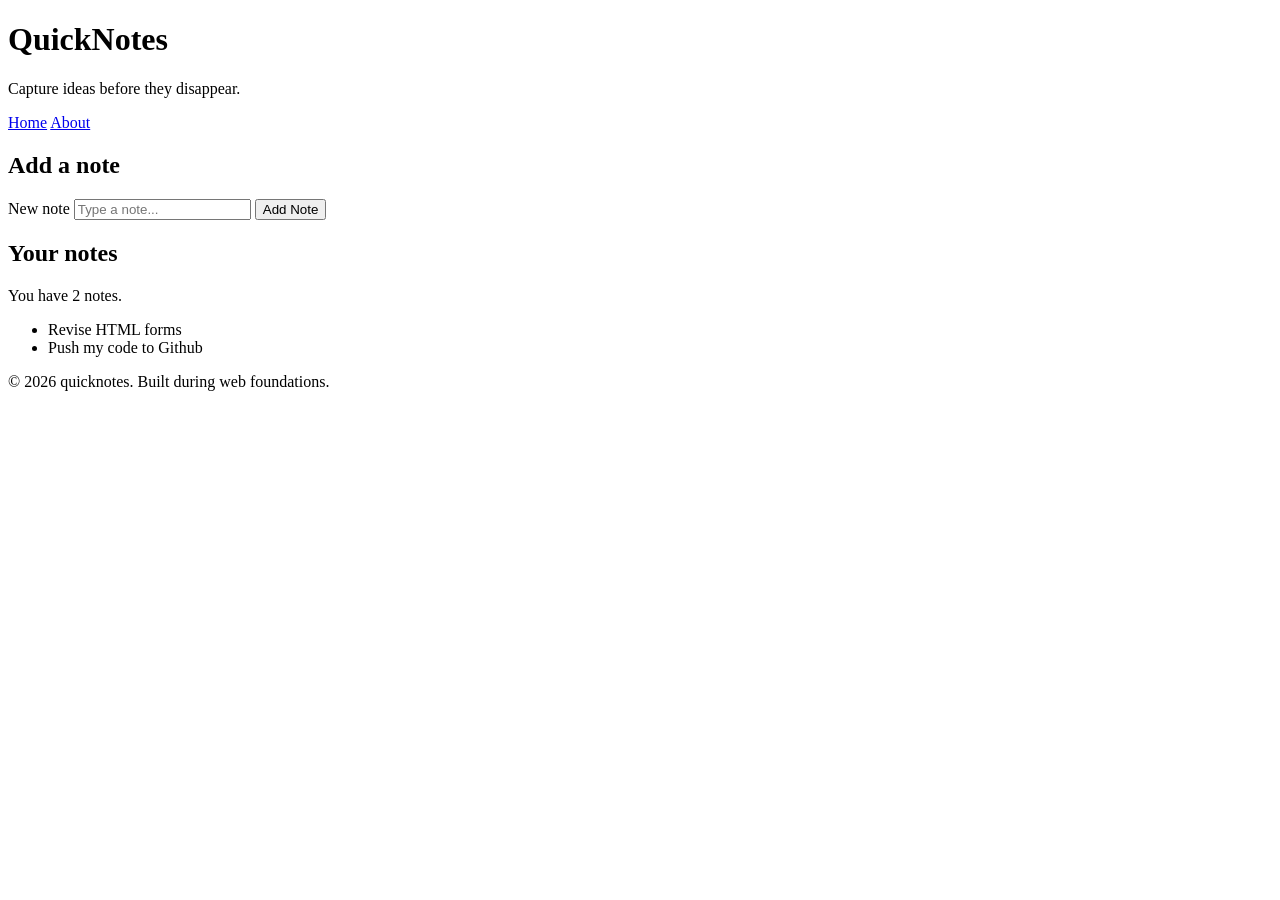
<file: day 1/index.html>
<!DOCTYPE html>
<html lang ="en">
    <head>
        <meta charset ="UTF-8">
        <meta name="viewport" content="width=device-width,initial-scale=1.0">
        <title>QuickNotes</title>
    </head>
    <body>
        <header>
            <h1>QuickNotes</h1>
            <p>Capture ideas before they disappear.</p>

            <nav>
                <a href="index.html">Home</a>
                <a href="about.html">About</a>
            </nav>
        </header>

        <main>
            <section>
                <h2>Add a note</h2>
                <form id="note-form">
                    <label for="note-input">New note</label>
                    <input type="text" id="note-input" placeholder="Type a note...">
                    <button type="submit">Add Note</button>
                </form>
            </section>

            <section>
                <h2>Your notes</h2>
                <p id="note-count">You have 2 notes.</p>
                <ul id="notes-lists">
                    <li>Revise HTML forms</li>
                    <li>Push my code to Github</li>
                </ul>
            </section>
        </main>

        <footer>
            <p>&copy; 2026 quicknotes. Built during web foundations.</p>
        </footer>
    </body>
</html>
</file>
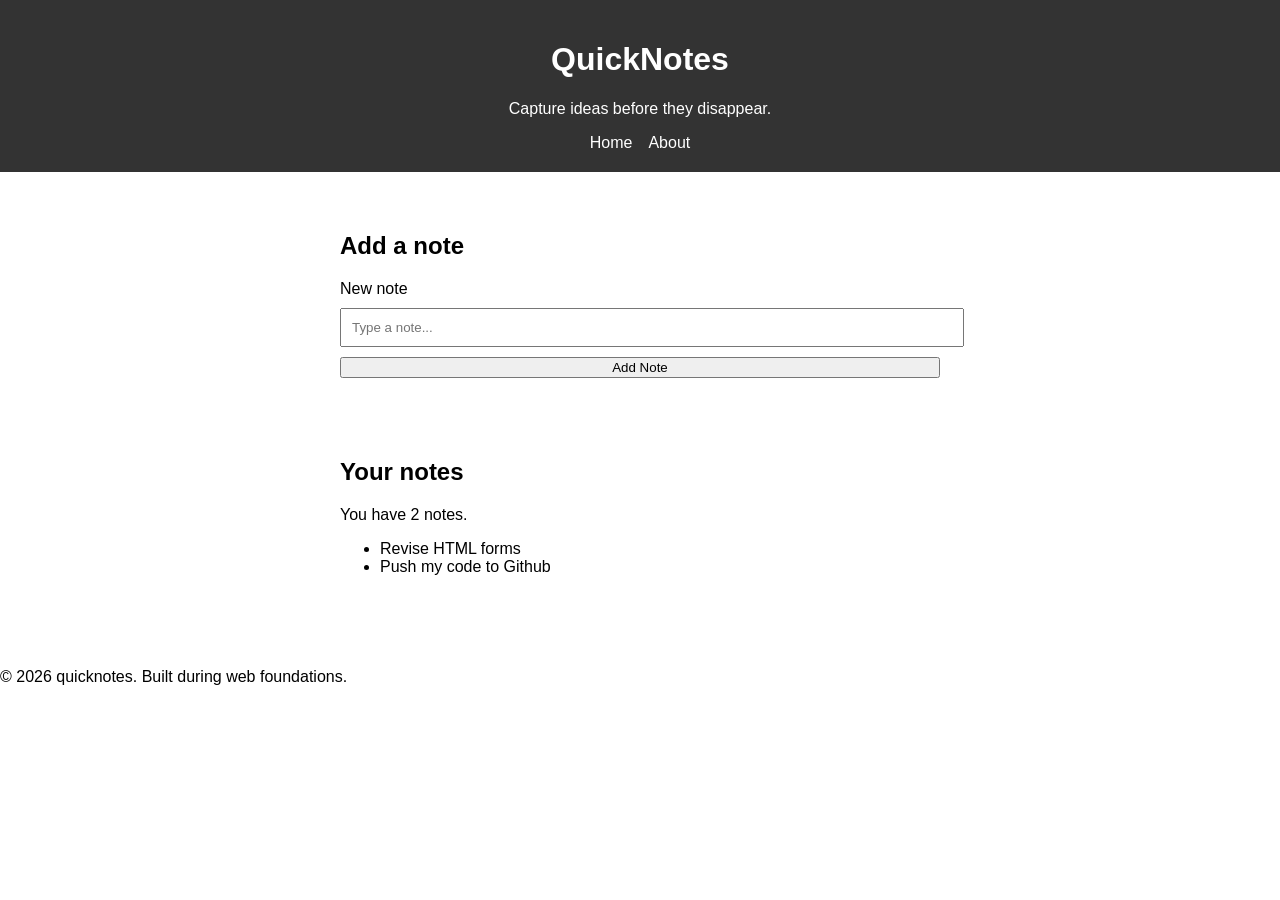
<file: day2/index.html>
<!DOCTYPE html>
<html lang ="en">
    <head>
        <meta charset ="UTF-8">
        <meta name="viewport" content="width=device-width,initial-scale=1.0">
        <title>QuickNotes</title>
        <link rel="stylesheet" href="style.css" />
    </head>
    <body>
        <header>
            <h1>QuickNotes</h1>
            <p>Capture ideas before they disappear.</p>

            <nav>
                <a href="index.html">Home</a>
                <a href="about.html">About</a>
            </nav>
        </header>

        <main>
            <section>
                <h2>Add a note</h2>
                <form id="note-form">
                    <label for="note-input">New note</label>
                    <input type="text" id="note-input" placeholder="Type a note...">
                    <button type="submit">Add Note</button>
                </form>
            </section>

            <section>
                <h2>Your notes</h2>
                <p id="note-count">You have 2 notes.</p>
                <ul id="notes-lists">
                    <li>Revise HTML forms</li>
                    <li>Push my code to Github</li>
                </ul>
            </section>
        </main>

        <footer>
            <p>&copy; 2026 quicknotes. Built during web foundations.</p>
        </footer>
    </body>
</html>
</file>
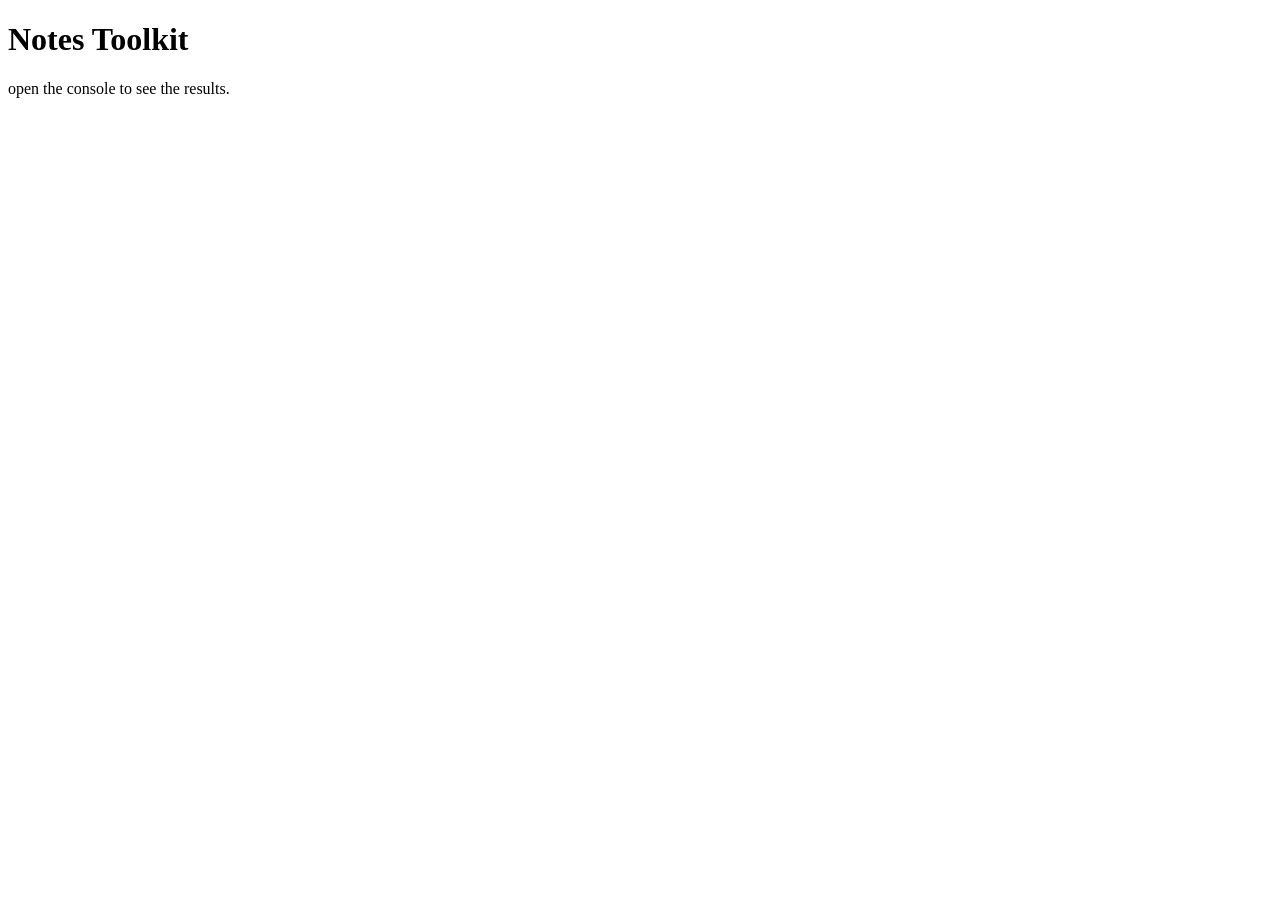
<file: day3/index.html>
<!DOCTYPE html>
<html lang="en">
<head>
    <meta charset="UTF-8">
    <meta name="viewport" content="width=device-width, initial-scale=1.0">
    <title>Notes Toolkit</title>
    <script src="script.js" defer></script>
</head>
<body>
    <h1>Notes Toolkit</h1>
    <p>open the console to see the results.</p>
    
</body>
</html>
</file>
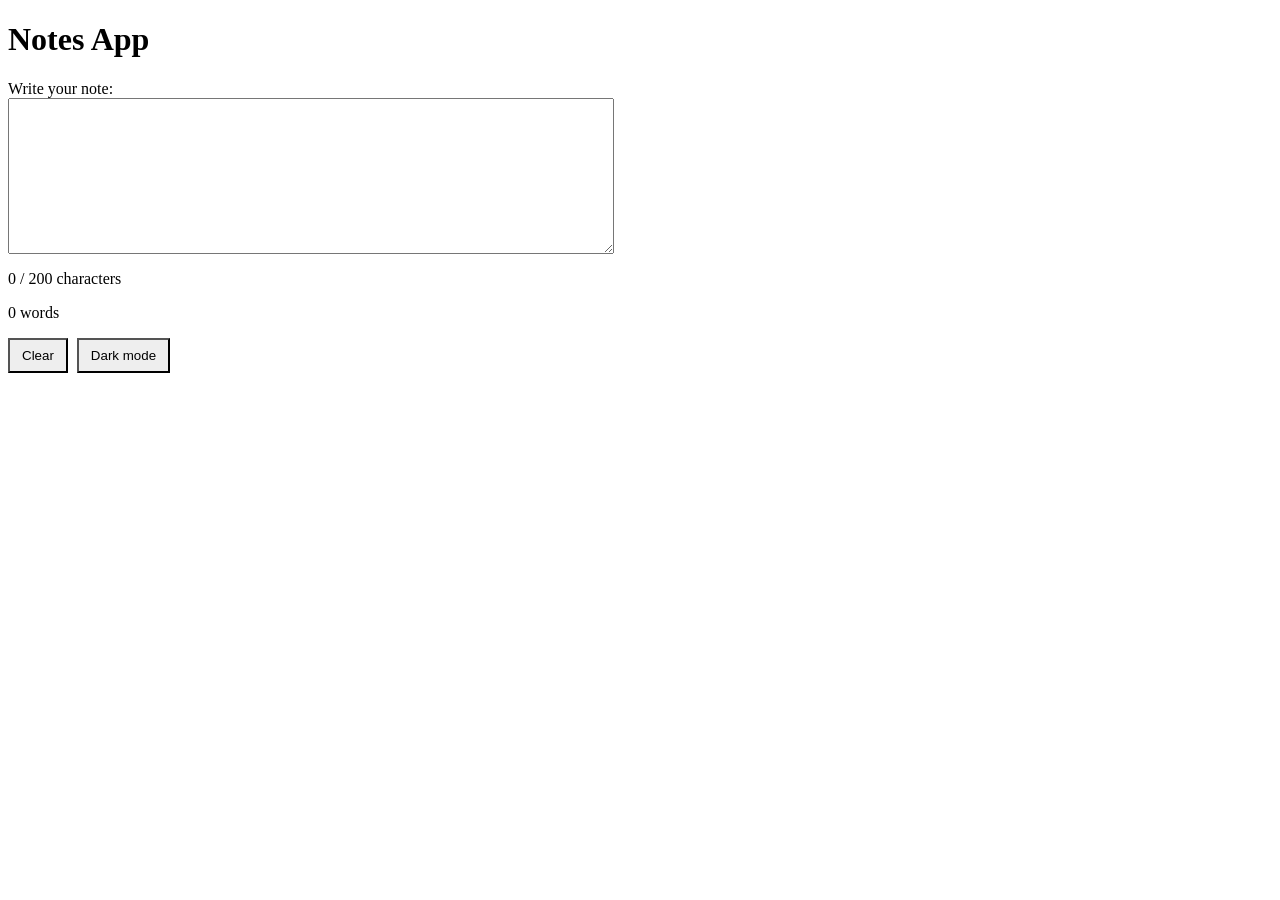
<file: day4/index.html>
<!DOCTYPE html>
<html lang="en">
<head>
    <meta charset="UTF-8">
    <meta name="viewport" content="width=device-width, initial-scale=1.0">
    <title>Notes App</title>
    <link rel="stylesheet" href="style.css">
    <script src="script.js" defer></script>
</head>
<body>
    <h1>Notes App</h1>

    <label for="note-text">Write your note:</label>
    <textarea id="note-text"></textarea>

    <p id="char-count">0 / 200 characters</p>
    <p id="word-count">0 words</p>

    <button id="clear-btn">Clear</button>
    <button id="theme-toggle">Dark mode</button>
</body>
</html>
</file>
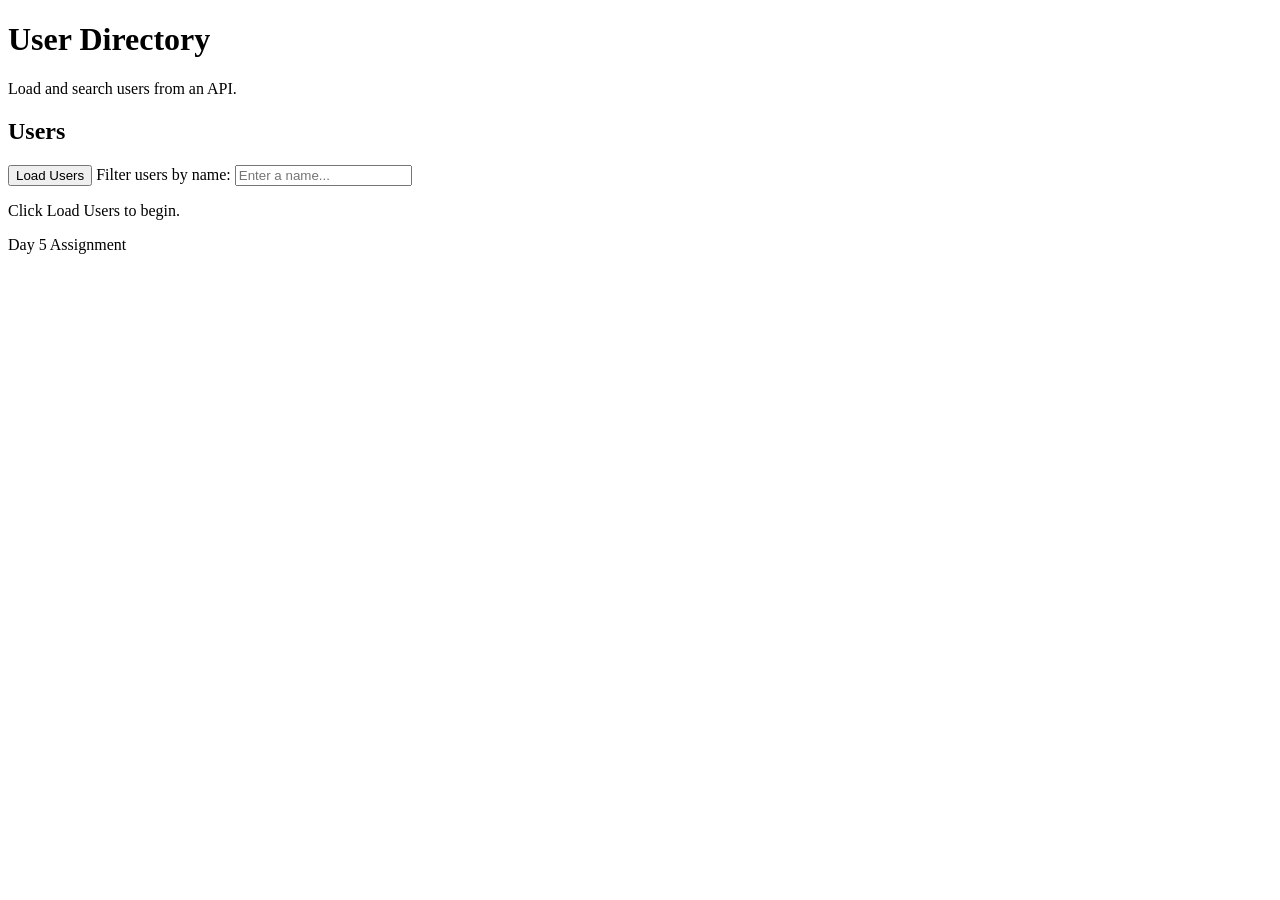
<file: day5/index.html>
<!DOCTYPE html>
<html lang="en">
<head>
    <meta charset="UTF-8">
    <meta name="viewport" content="width=device-width, initial-scale=1.0">
    <title>Day 5 - User Directory</title>

    <script src="users.js" defer></script>
</head>
<body>
    <header>
        <h1>User Directory</h1>
        <p>Load and search users from an API.</p>
    </header>

    <main>
        <section>
            <h2>Users</h2>

            <button id="load-users" type="button">Load Users</button>

            <label for="filter-input">Filter users by name:</label>
            <input
                id="filter-input"
                type="text"
                placeholder="Enter a name..."
            >

            <p id="status">Click Load Users to begin.</p>

            <ul id="users-list"></ul>
        </section>
    </main>

    <footer>
        <p>Day 5 Assignment</p>
    </footer>
</body>
</html>
</file>
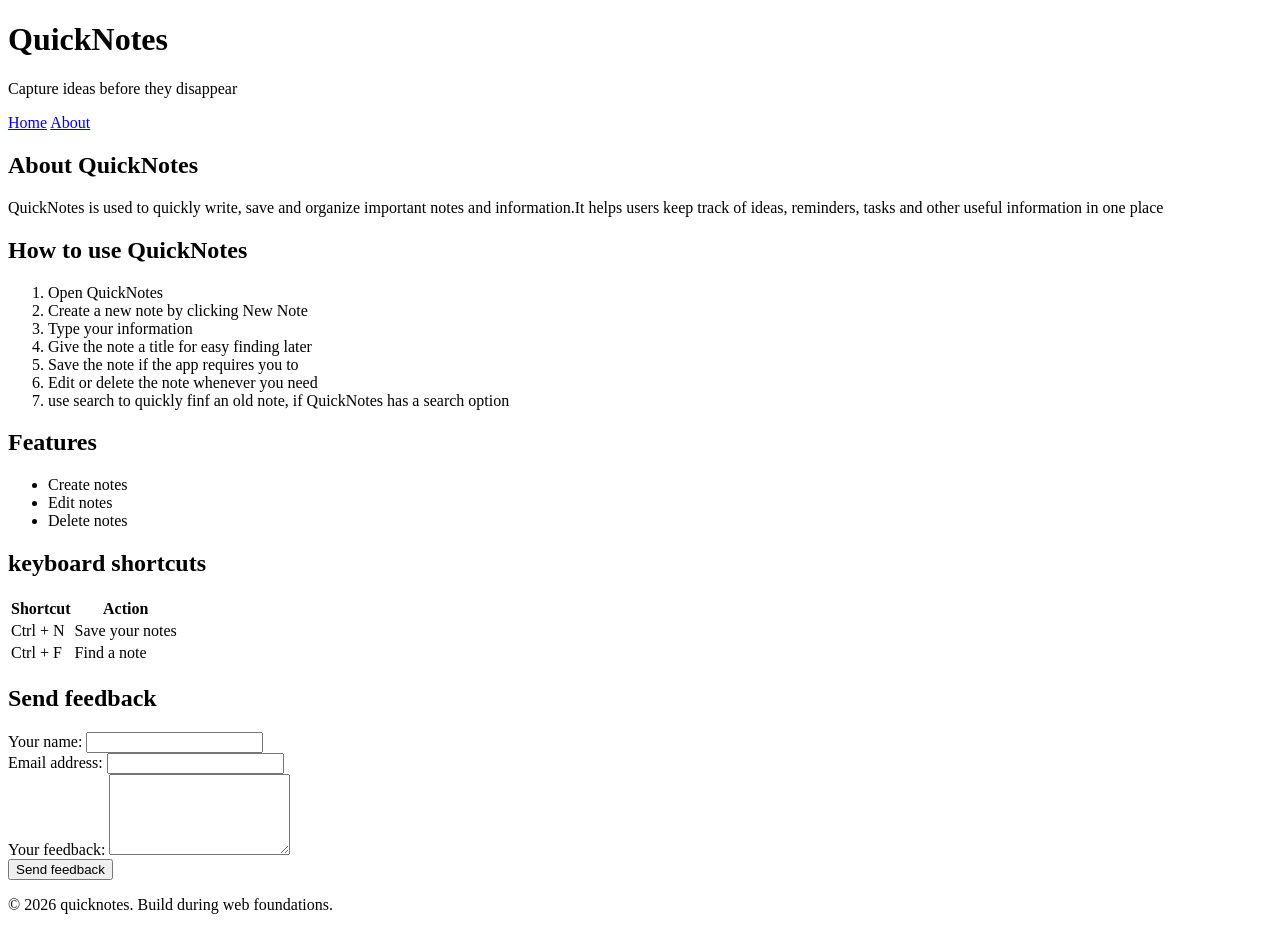
<file: day 1/about.html>
<!DOCTYPE html>
<html lang ="en">
    <head>
        <meta charset="UTF-8">
        <meta name="viewport" content="width=device-width,initial-scale=1.0">
        <title>QuickNotes</title>
    </head>
    <body>
        <header>
            <h1>QuickNotes</h1>
            <p>Capture ideas before they disappear</p>

            <nav>
                <a href="index.html">Home</a>
                <a href="about.html">About</a>
            </nav>
        </header>

        <main>
            <h2>About QuickNotes</h2>
            <p>QuickNotes is used to quickly write, save and organize important notes and information.It helps users keep track of ideas, reminders, tasks and other useful information in one place</p>

            <section>
                <h2>How to use QuickNotes</h2>
                <ol>
                    <li>Open QuickNotes</li>
                    <li>Create a new note by clicking New Note</li>
                    <li>Type your information</li>
                    <li>Give the note a title for easy finding later</li>
                    <li>Save the note if the app requires you to</li>
                    <li>Edit or delete the note whenever you need</li>
                    <li>use search to quickly finf an old note, if QuickNotes has a search option</li>
                </ol>
            </section>

            <section>
                <h2>Features</h2>
                <ul>
                    <li>Create notes</li>
                    <li>Edit notes</li>
                    <li>Delete notes</li>
                </ul>
            </section>

            <section>
                <h2>keyboard shortcuts</h2>

                <table>
                    <thead>
                        <tr>
                            <th>Shortcut</th>
                            <th>Action</th>
                        </tr>
                    </thead>
                    <tbody>
                      <tr>
                        <td>Ctrl + N</td>
                        <td>Save your notes</td>
                      </tr>
                      <tr>
                        <td>Ctrl + F</td>
                        <td>Find a note</td>
                      </tr>
                    </tbody>
                </table>
            </section>

            <section>
                <h2>Send feedback</h2>

                <form>
                    <div>
                        <label for="name">Your name:</label>
                        <input type="text" id="name" name="name" required>
                    </div>

                    <div>
                        <label for="email">Email address:</label>
                        <input type="email" id="email" name="email" required>
                    </div>

                    <div>
                        <label for="message">Your feedback:</label>
                        <textarea id="message" name="message" rows="5" required></textarea>
                    </div>

                    <button type="submit">Send feedback</button>
                </form>
            </section>
        </main>

        <footer>
            <p>&copy; 2026 quicknotes. Build during web foundations.</p>
        </footer>
    </body>
</html>
</file>
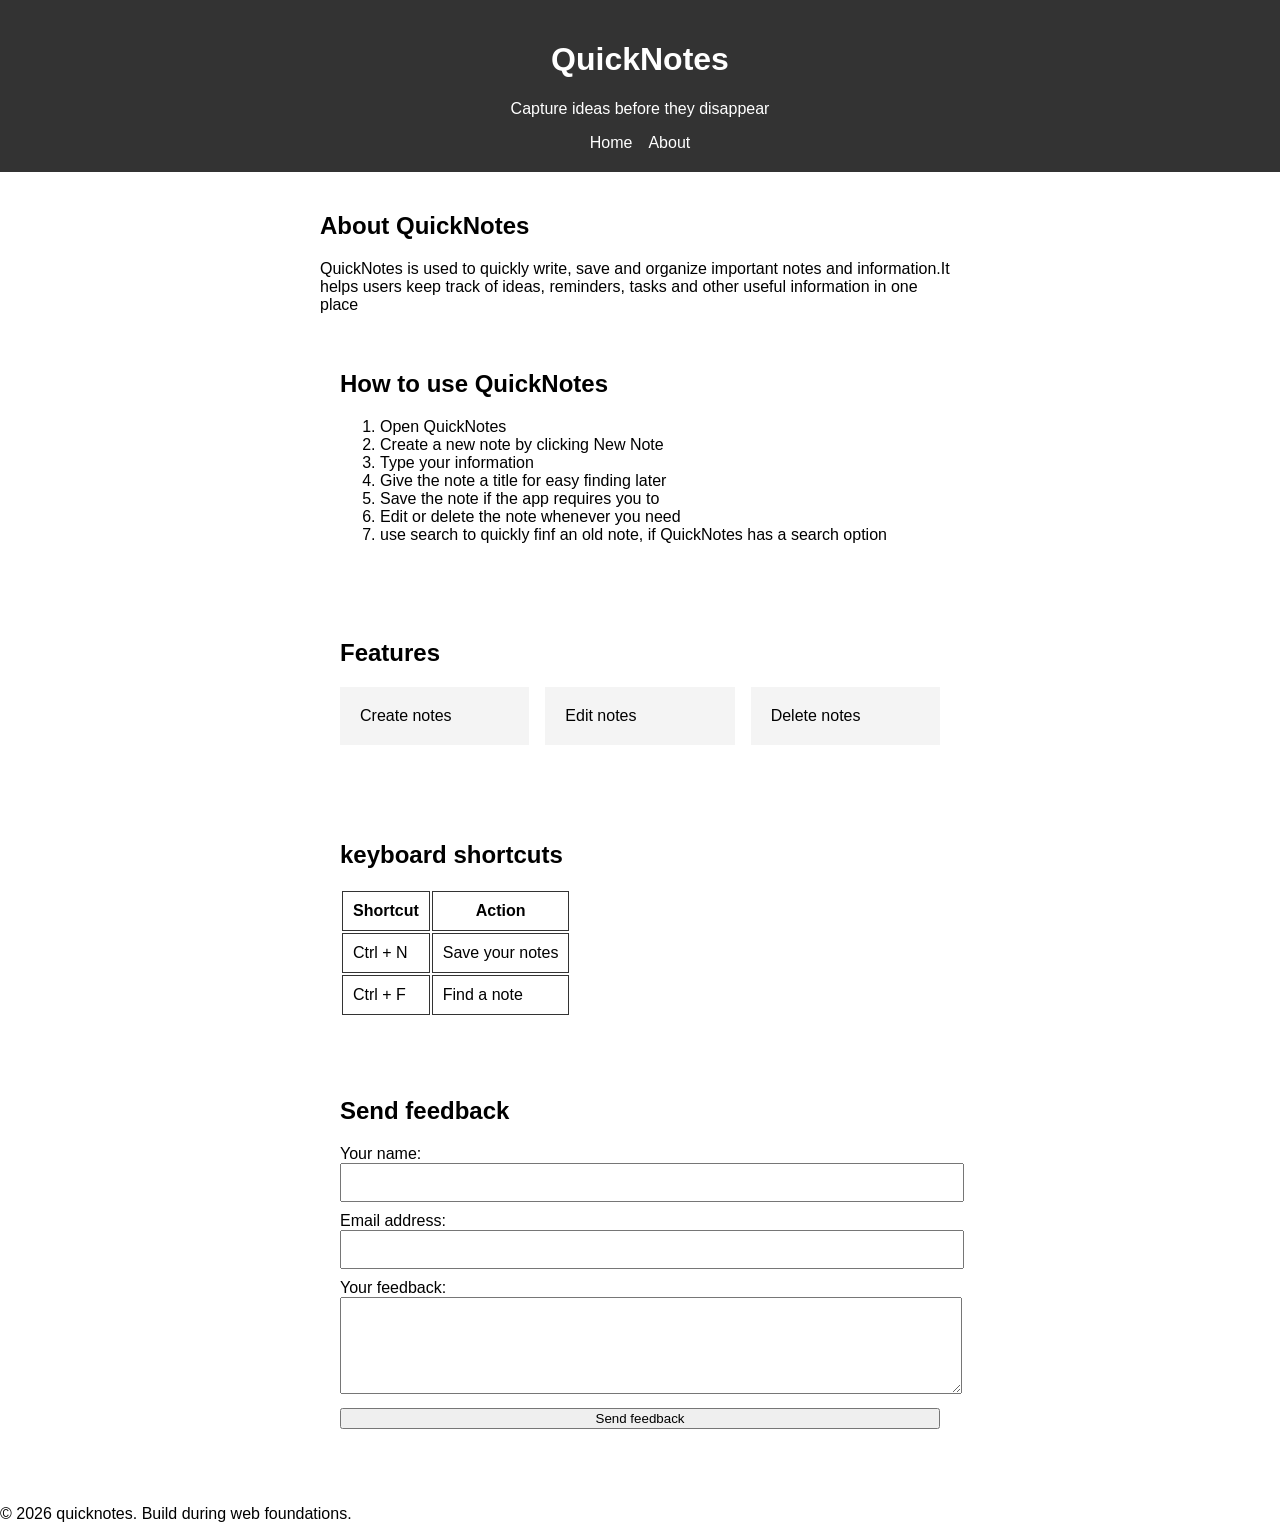
<file: day2/about.html>
<!DOCTYPE html>
<html lang ="en">
    <head>
        <meta charset="UTF-8">
        <meta name="viewport" content="width=device-width,initial-scale=1.0">
        <title>QuickNotes</title>
        <link rel="stylesheet" href="style.css" />
    </head>
    <body>
        <header>
            <h1>QuickNotes</h1>
            <p>Capture ideas before they disappear</p>

            <nav>
                <a href="index.html">Home</a>
                <a href="about.html">About</a>
            </nav>
        </header>

        <main>
            <h2>About QuickNotes</h2>
            <p>QuickNotes is used to quickly write, save and organize important notes and information.It helps users keep track of ideas, reminders, tasks and other useful information in one place</p>

            <section>
                <h2>How to use QuickNotes</h2>
                <ol>
                    <li>Open QuickNotes</li>
                    <li>Create a new note by clicking New Note</li>
                    <li>Type your information</li>
                    <li>Give the note a title for easy finding later</li>
                    <li>Save the note if the app requires you to</li>
                    <li>Edit or delete the note whenever you need</li>
                    <li>use search to quickly finf an old note, if QuickNotes has a search option</li>
                </ol>
            </section>

            <section>
                <h2>Features</h2>
                <ul class="features">
                    <li>Create notes</li>
                    <li>Edit notes</li>
                    <li>Delete notes</li>
                </ul>
            </section>

            <section>
                <h2>keyboard shortcuts</h2>

                <table>
                    <thead>
                        <tr>
                            <th>Shortcut</th>
                            <th>Action</th>
                        </tr>
                    </thead>
                    <tbody>
                      <tr>
                        <td>Ctrl + N</td>
                        <td>Save your notes</td>
                      </tr>
                      <tr>
                        <td>Ctrl + F</td>
                        <td>Find a note</td>
                      </tr>
                    </tbody>
                </table>
            </section>

            <section>
                <h2>Send feedback</h2>

                <form>
                    <div>
                        <label for="name">Your name:</label>
                        <input type="text" id="name" name="name" required>
                    </div>

                    <div>
                        <label for="email">Email address:</label>
                        <input type="email" id="email" name="email" required>
                    </div>

                    <div>
                        <label for="message">Your feedback:</label>
                        <textarea id="message" name="message" rows="5" required></textarea>
                    </div>

                    <button type="submit">Send feedback</button>
                </form>
            </section>
        </main>

        <footer>
            <p>&copy; 2026 quicknotes. Build during web foundations.</p>
        </footer>
    </body>
</html>
</file>
<file: day2/style.css>
*::before,
*::after {
    box-sizing: border-box;
}

body {
    font-family: Arial, sans-serif;
    margin: 0;
    padding: 0;
}

header {
    background-color: #333;
    color:white;
    padding: 20px;
    text-align: center;
}

nav {
    display:flex;
    justify-content: center;
    gap: 16px;
}

nav a {
    color:white;
    text-decoration: none;
    transition: 0.3s;
}

nav a:hover{
    text-decoration: underline;
}

main {
    max-width: 640px;
    margin: 0 auto;
    padding: 20px;
}

section {
    background-color:white;
    padding: 20px;
    margin-bottom: 20px;
}

.features {
    display: grid;
    grid-template-columns: repeat(auto-fit, minmax(180px, 1fr));
    gap: 16px;
    padding: 0px;
    list-style: none;
}

.features li {
    background-color:#f4f4f4;
    padding: 20px;
}

th,
td {
    border: 1px solid #333;
    padding: 10px;
}

form {
    display:flex;
    flex-direction:column;
    gap: 10px;
}

form input,
form textarea {
    width: 100%;
    padding: 10px;
}

button {
    transition: 0.3s;
}

button:hover {
    background-color: #088a70;
}

@media (max-width: 600px) {
    header {
        font-size:0.9rem;
        padding: 16px 10px;
    }
}
</file>
<file: day4/style.css>
:root {
    --background: white;
    --text: black;
    --button: #eeeeee;
}

body {
    background-color: var(--background);
    color: var(--text);
}

body.dark {
    --background: #222222;
    --text: white;
    --button: #444444;
}

textarea {
    display: block;
    width: 100%;
    max-width: 600px;
    height: 150px;
}

button {
    background-color: var(--button);
    color: var(--text);
    margin-right: 5px;
    padding: 8px 12px;
}

.warning {
    color: orange;
}

.over {
    color: red;
    font-weight: bold;
}
</file>
